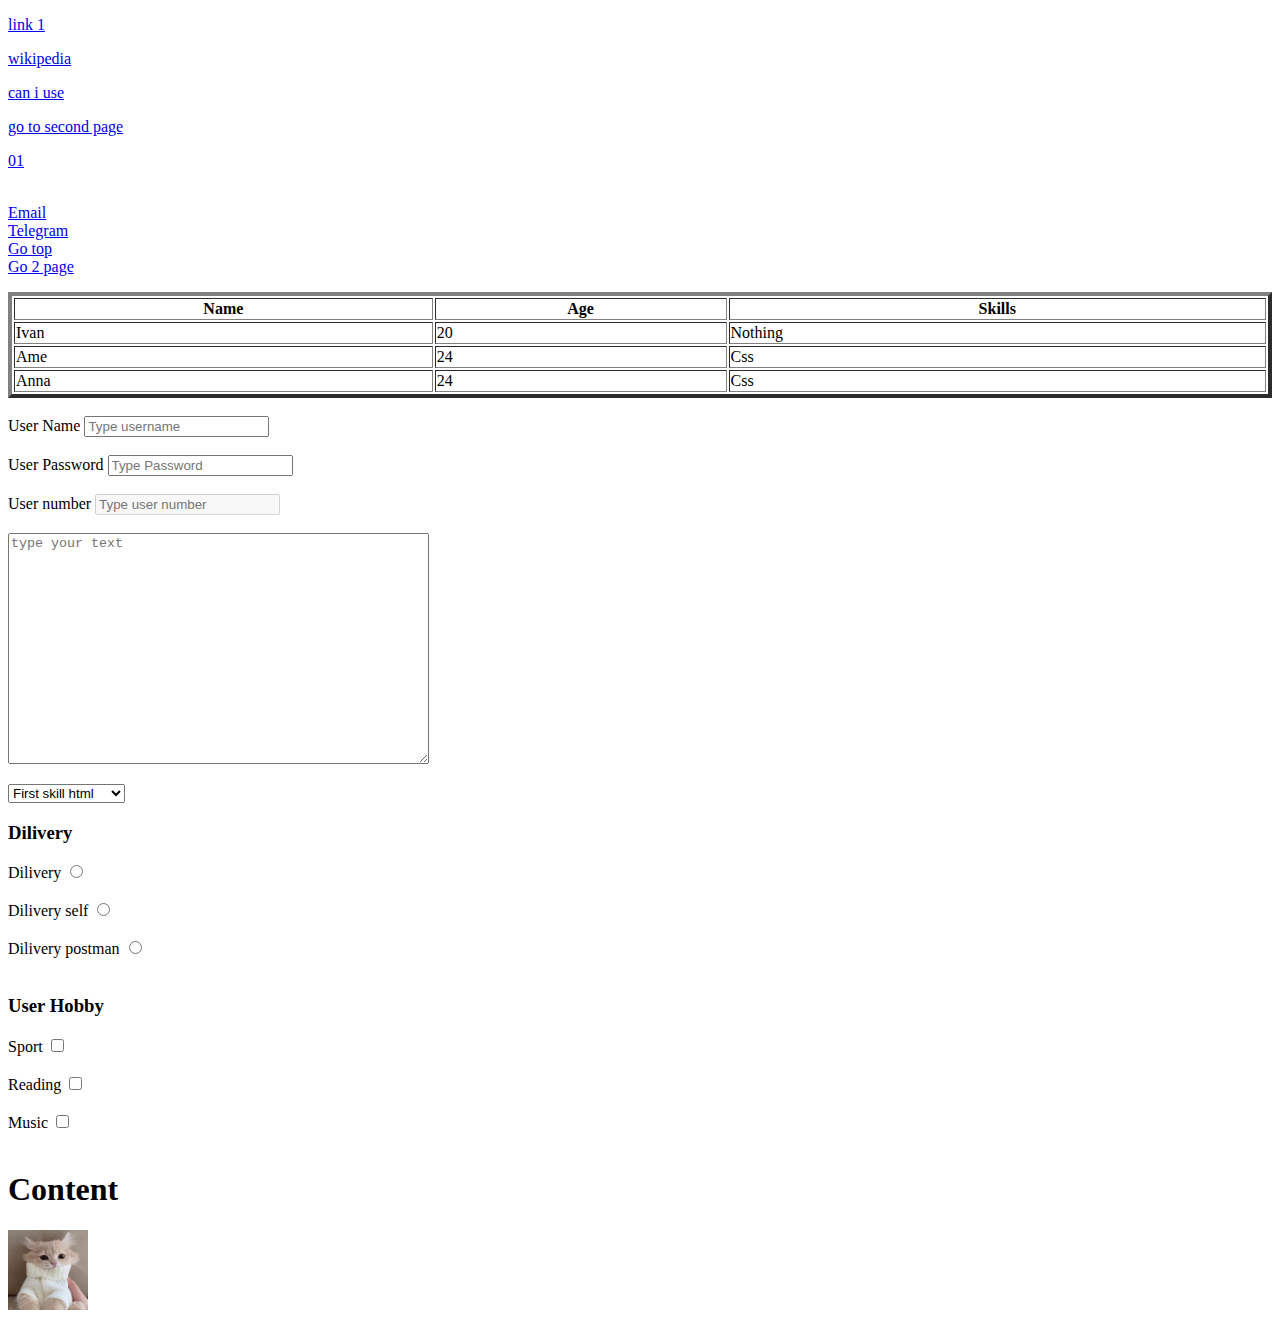
<file: 02/index.html>
<!DOCTYPE html>
<html lang="en">
<head>
    <meta charset="UTF-8">
    <meta name="viewport" content="width=device-width, initial-scale=1.0">
    <title>Document</title>
</head>
<body>

<nav>
<p id="top"><a href="#">link 1</a></p>
    
<p>
    <a href="https://ru.wikipedia.org/wiki/%D0%97%D0%B0%D0%B3%D0%BB%D0%B0%D0%B2%D0%BD%D0%B0%D1%8F_%D1%81%D1%82%D1%80%D0%B0%D0%BD%D0%B8%D1%86%D0%B0"> wikipedia </a>
</p>
    <p> <a href="https://caniuse.com/" target="_blank">can i use</a>
    </p>
<p id="second"> <a href="second.html"> go to second page </a> </p>
<p> <a href="../01/index.html "> 01 </a> </p>
<p>
    <br>
    <a href="mailtop:ilyamoorozov@gmail.com">Email</a>
    <br>
    <a href="https://web.telegram.org/k/#-2120244487">Telegram</a> 
    <br>
    <a href="#top">Go top</a>
    <br>
    <a href="#second"> Go 2 page</a>
</p>
<section>
    <table border="4" style="width: 100%;">
<thead>
    <tr>
        <th>
            Name
        </th>
        <th>
            Age
        </th>
        <th>
            Skills
        </th>
    </tr>
</thead>
<tbody>
<tr>
    <td>
        Ivan
    </td>
    <td>
        20
    </td>
    <td>
        Nothing
    </td>
</tr>
<tr>
    <td>
       Ame
    </td>
    <td>
        24
     </td>
    <td>
        Css
    </td>
</tr>
<tr>
    <td rowspan="2">
       Anna
    </td>
    <td>
        24
    </td>
    <td>
        Css
    </td>
</tr>


</tbody>
    </table>
</section>
<br>
<form action="">
<div>

    <label for="username">  User Name    </label>
    <input placeholder="Type username"  id ="username" type="text">
</div>
<br>
<div>

    <label for="userpassword">  User Password   </label>
    <input  placeholder="Type Password"  id ="userpassword" type="password">
</div>

<br>
<div>

    <label for="usernumber">  User number  </label>
    <input disabled placeholder="Type user number"  id ="usernumber" type="text">
</div>
<br>
<textarea name="message" id="message" placeholder="type your text" cols="50" rows="15"></textarea>
<p>
<select name="skills" id="skills">
<option value="1"> First skill html </option>
<option value="2"> Second skill css </option>
</select>
</p>

<div>
    <h3>
        Dilivery
    </h3>
    <div>
        <label for="post">  Dilivery    </label>
        <input  id ="post" name="Dilivery" type="radio"> 
    </div>
    <br>
    <div>
        <label for="self">  Dilivery  self  </label>
        <input  id ="self" name="Dilivery" type="radio"> 
    </div>
    <br>
    <div>
        <label for="postman">  Dilivery  postman </label>
        <input  id ="postman" name="Dilivery" type="radio"> 
    </div>
    <br> 
</div>

<div>
    <h3>
       User Hobby
    </h3>
    <div>
        <label for="sport">  Sport  </label>
        <input  id ="sport"  type="checkbox"> 
    </div>
    <br>
    <div>
        <label for="reading">  Reading  </label>
        <input  id ="reading"  type="checkbox"> 
    </div>
    <br>
    <div>
        <label for="music">  Music </label>
        <input  id ="music" type="checkbox"> 
    </div>
    <br> 
</div>

</form>

</nav>


<h1>
    Content
</h1>
<img src="ForImg/3114.jpg" width="80" height="80"  alt="cute cat">





</body>
</html>
</file>
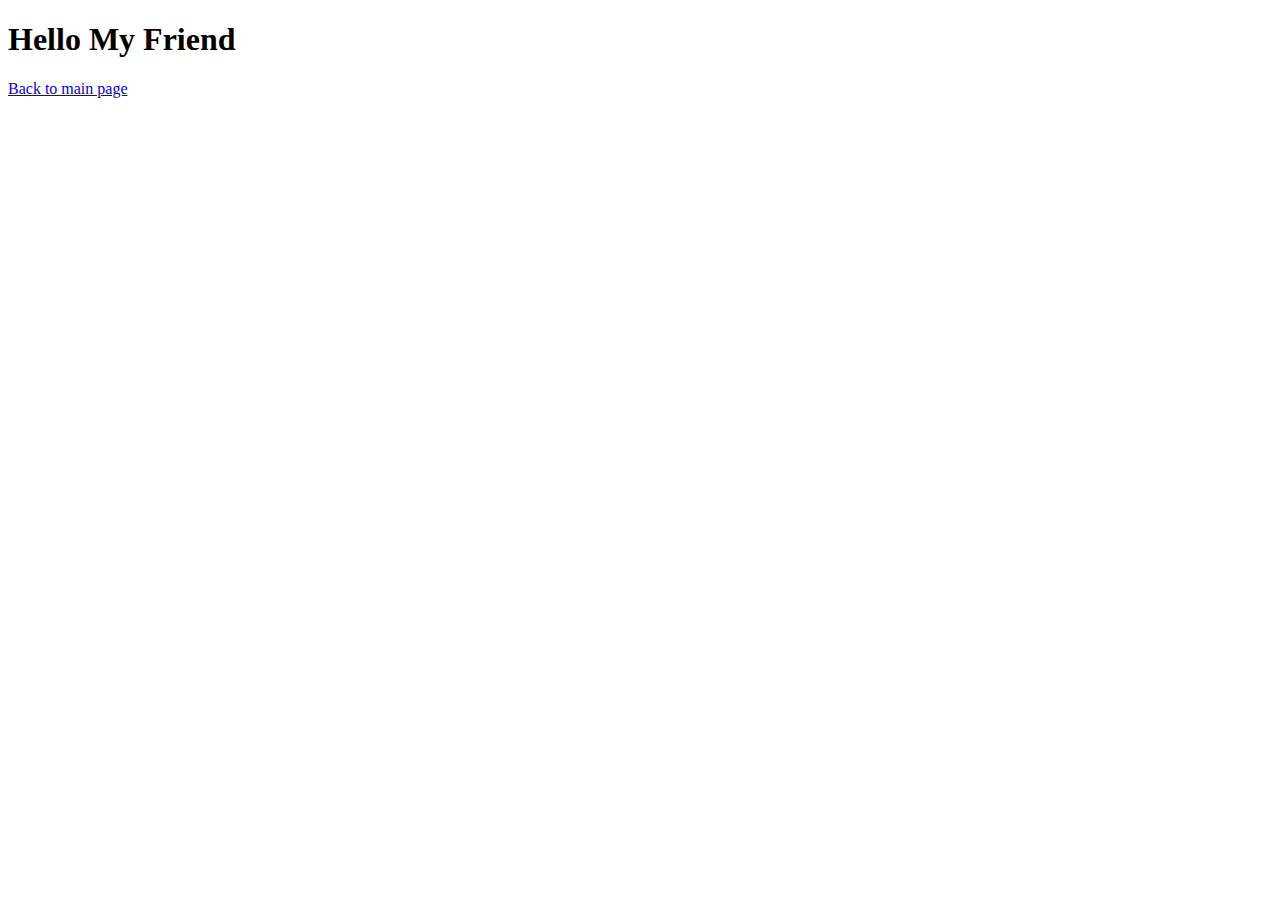
<file: 02/second.html>
<!DOCTYPE html>
<html lang="en">
<head>
    <meta charset="UTF-8">
    <meta name="viewport" content="width=, initial-scale=1.0">
    <title>Document</title>
</head>
<body>
<h1>Hello My Friend</h1>
<a href="index.html">Back to main page</a>
</body>
</html>
</file>
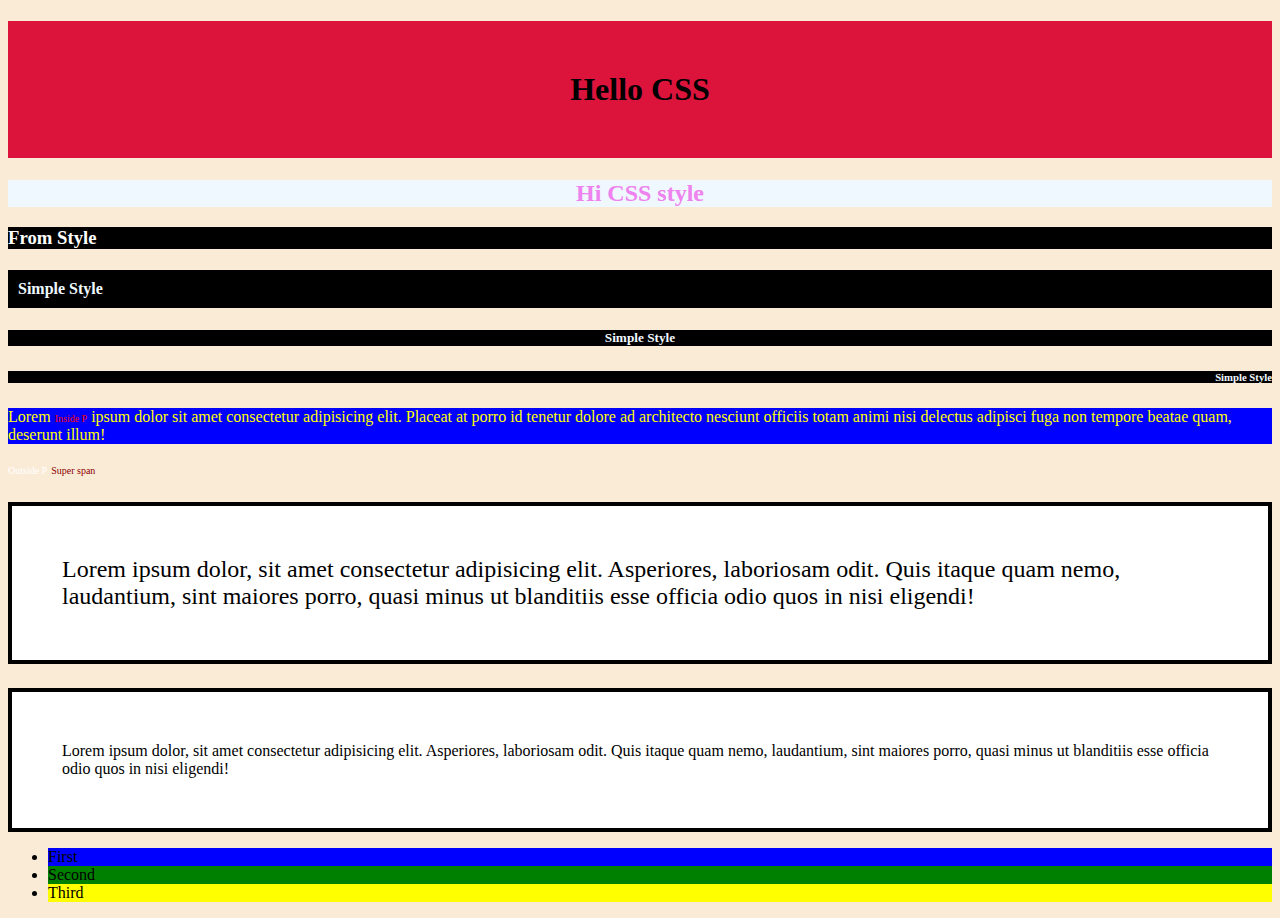
<file: 03/page.html>
<!DOCTYPE html>
<html lang="en">
<head>
    <meta charset="UTF-8">
    <meta name="viewport" content="width=device-width, initial-scale=1.0">
    <title>Document</title>
    <style>
    h2{
        background-color: aliceblue;
        text-align: center;
        color: violet;
    }
        </style>
        <link rel="stylesheet" href="style/page.css">
    
</head>
<body>
    <h1 style="background-color:crimson; text-align: center; padding: 50px;">
        Hello CSS
    </h1>
    <h2>
Hi CSS style

    </h2>
    <h3>
        From Style
    </h3>
     <h4>     Simple Style   </h4>
<h5>Simple Style </h5>
<h6>Simple Style </h6>
<p>
    Lorem <span>Inside P</span> ipsum dolor sit amet consectetur 
    adipisicing elit. Placeat at porro id 
    tenetur dolore ad architecto nesciunt 
    officiis totam animi nisi delectus adipisci
     fuga non tempore beatae quam, deserunt illum!
</p>
<span>Outside P</span>
<span id="super">Super span</span>
<p class="text-card big-text">
Lorem ipsum dolor, sit amet consectetur adipisicing elit. 
Asperiores, laboriosam odit. 
Quis itaque quam nemo, laudantium, sint maiores porro, quasi minus ut 
blanditiis esse officia odio quos in nisi eligendi!

</p>
<p class="text-card">
    Lorem ipsum dolor, sit amet consectetur adipisicing elit. 
    Asperiores, laboriosam odit. 
    Quis itaque quam nemo, laudantium, sint maiores porro, quasi minus ut 
    blanditiis esse officia odio quos in nisi eligendi!
</p>
    <ul>
        <li>First</li>
        <li>Second</li>
        <li>Third</li>
    </ul>



</body>
</html>
</file>
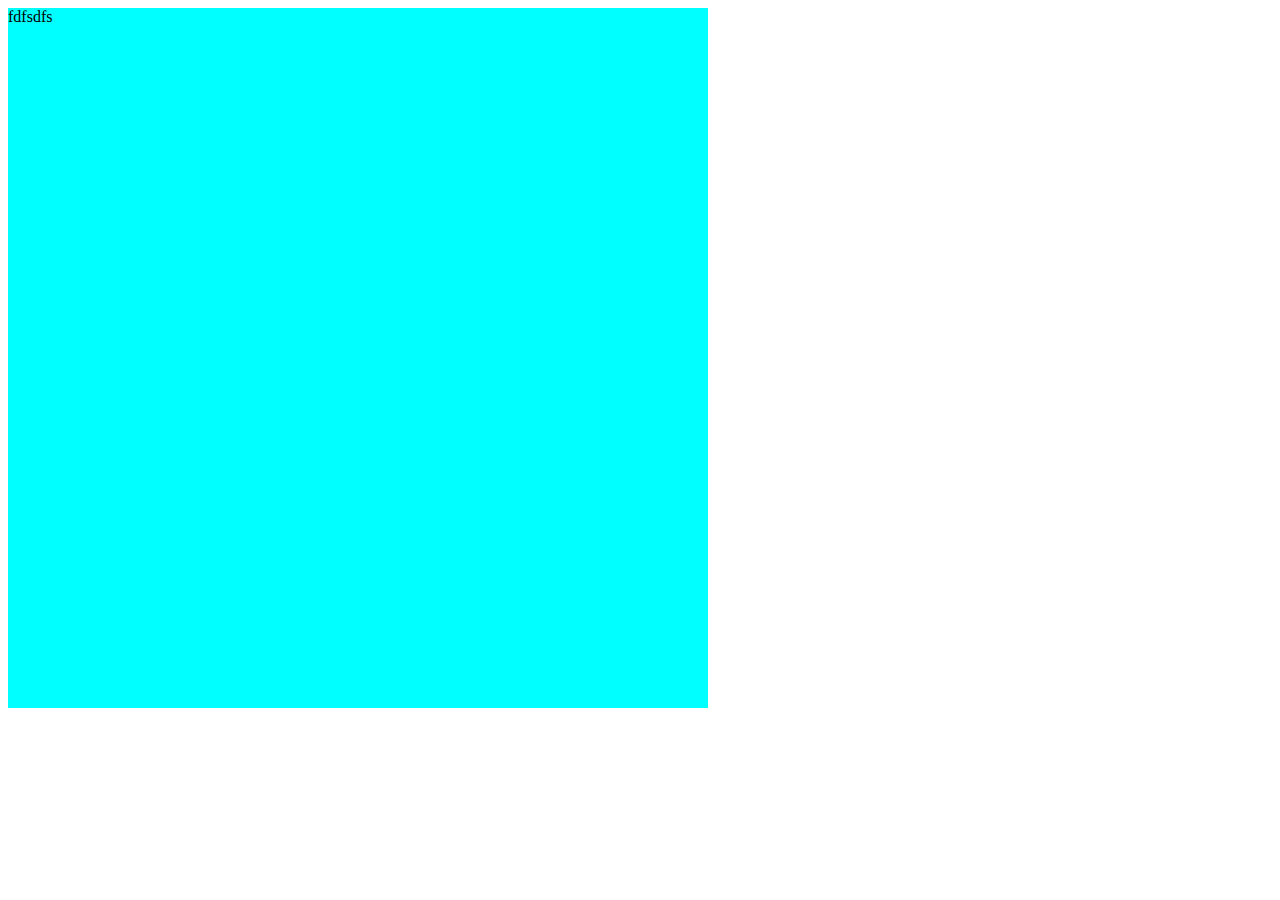
<file: 05/classwork5.html>
<!DOCTYPE html>
<html lang="en">
<head>
    <meta charset="UTF-8">
    <meta name="viewport" content="width=device-width, initial-scale=1.0">
    <title>Document</title>
    <link rel="stylesheet" href="background.css">
</head>
<body>
    <div class="bg-example">
        fdfsdfs
    </div>

</body>
</html>
</file>
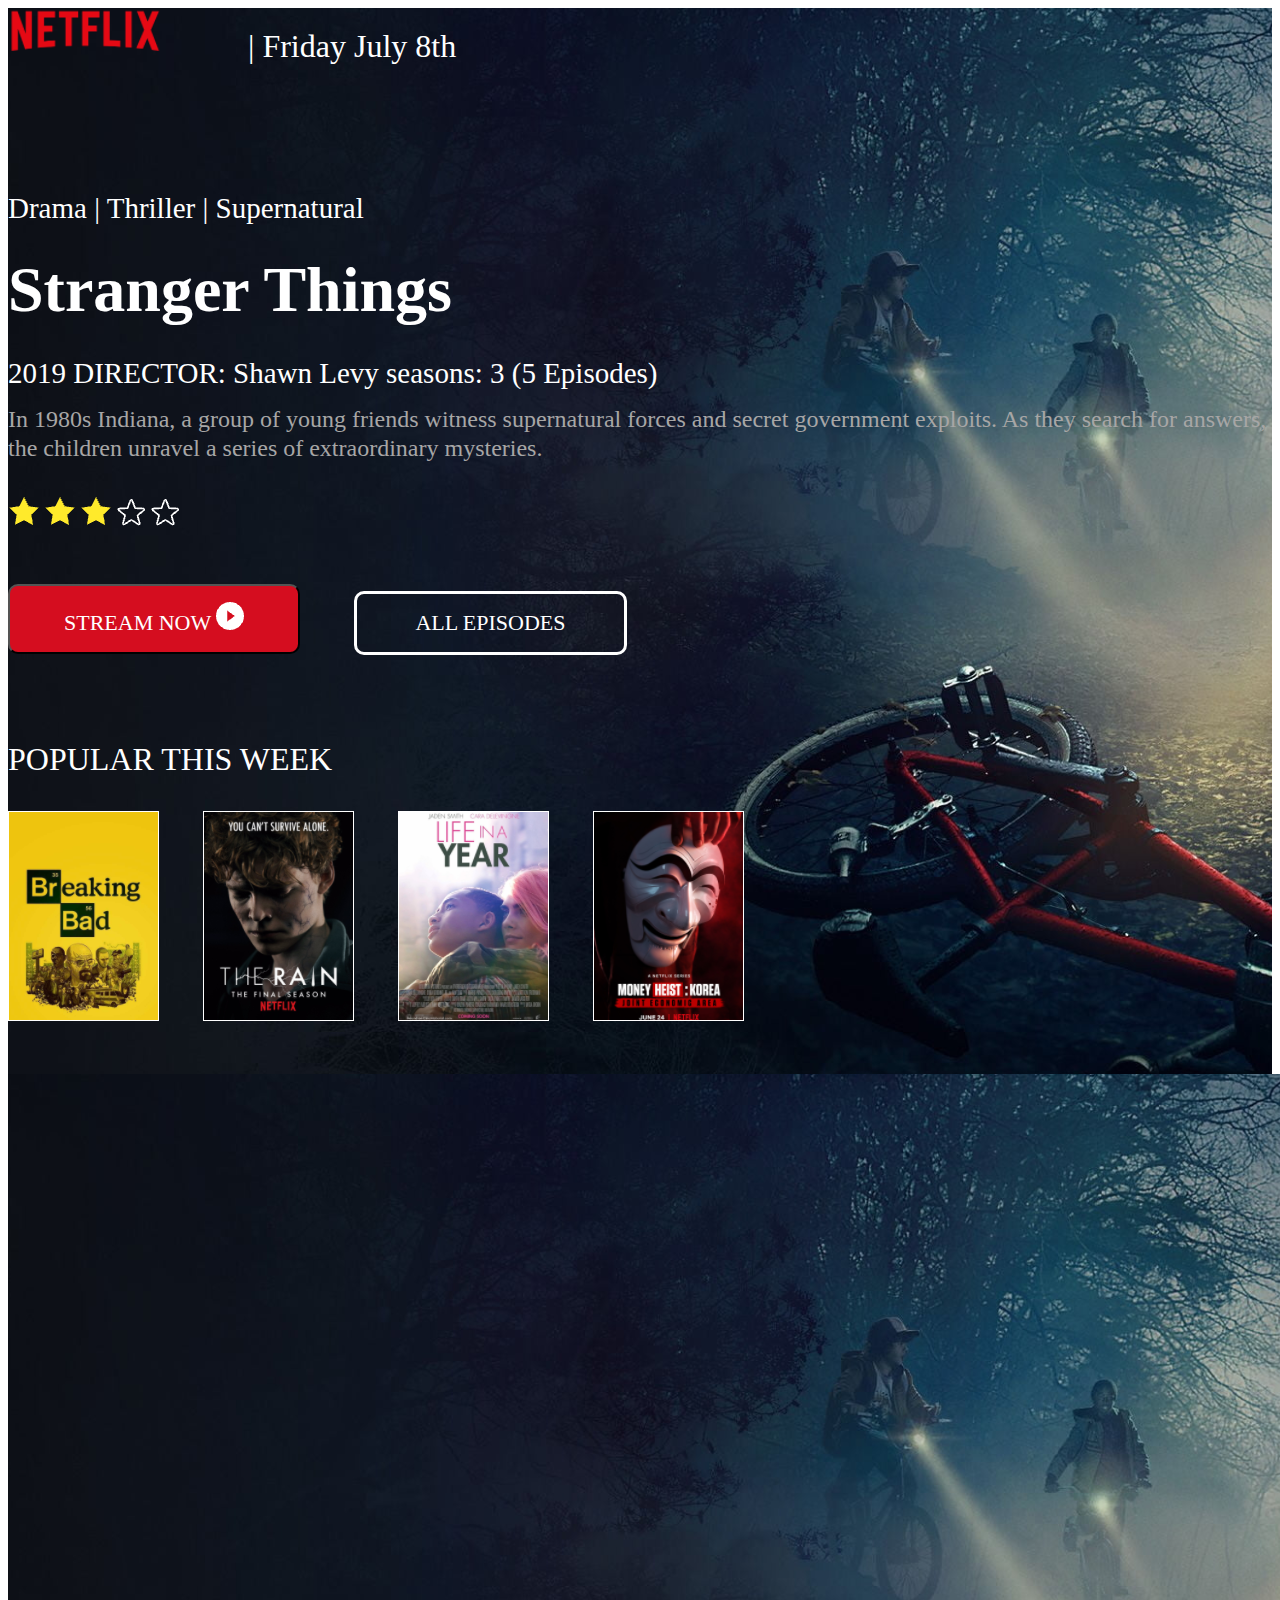
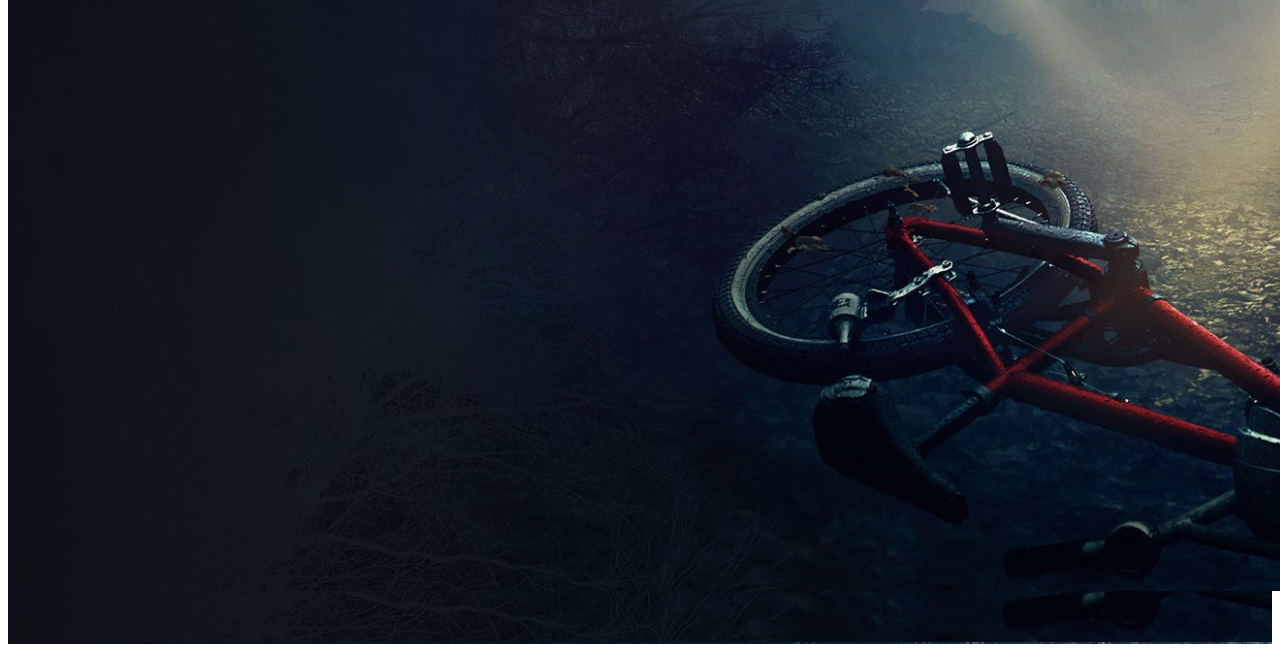
<file: 06/homework6-2.html>
<!DOCTYPE html>
<html lang="en">
<head>
    <meta charset="UTF-8">
    <meta name="viewport" content="width=device-width, initial-scale=1.0">
    <title>Document</title>
    <link rel="stylesheet" href="style-2.css">
</head>
<body>
<div class="background">
    <div>
        <img src="2page-img/netflix.png" alt="netflix"> 
        <h3 class="msg">
   | Friday July 8th
        </h3>
        <img src="2page-img/Find.png" alt="find" class="find">
        <img src="2page-img/Ellipse 2.png" alt="avatar" class="avatar">
    </div>
    <div> 
        <h2>
    Drama  |  Thriller  |  Supernatural
        </h2> 
     </div>
     <div>
        <h1>
            Stranger Things
        </h1>
     </div>
     <div>
        <h2>
            2019      DIRECTOR: Shawn Levy     seasons: 3 (5 Episodes)
        </h2>
     </div>
     <div>
        <h4> In 1980s Indiana, a group of young friends witness supernatural forces and secret government exploits. 
            As they search for answers, the children unravel a series of extraordinary mysteries.</h4>
     </div>
<div class="stars">
    <img src="2page-img/carbon_star-filled.png" alt="fullstar">
</div>
<div class="stars">
    <img src="2page-img/carbon_star-filled.png" alt="fullstar">
</div>
<div class="stars">
    <img src="2page-img/carbon_star-filled.png" alt="fullstar">
</div>
<div class="stars">
    <img src="2page-img/clarity_star-line.png" alt="emptystar">
</div>
<div class="stars">
    <img src="2page-img/clarity_star-line.png" alt="emptystar">
</div>
<div>
<button class="st1"> STREAM NOW <img src="2page-img/Vector11.png" alt="play"> </button>
<button class="st2"> ALL EPISODES </button>
</div>
<div>
    <h3 class="lastw">POPULAR THIS WEEK</h3>
</div>
<div class="pic">
    <img src="2page-img/Rectangle 6.png" alt="6">
</div>
<div class="pic">
    <img src="2page-img/Rectangle 7.png" alt="7">
</div>
<div class="pic">
    <img src="2page-img/Rectangle 8.png" alt="8">
</div>
<div class="pic">
    <img src="2page-img/Rectangle 9.png" alt="9">
</div>
<div class="pic">
    <img src="2page-img/Rectangle 1.png" alt="1">
</div>
</div>
</body>
</html>
</file>
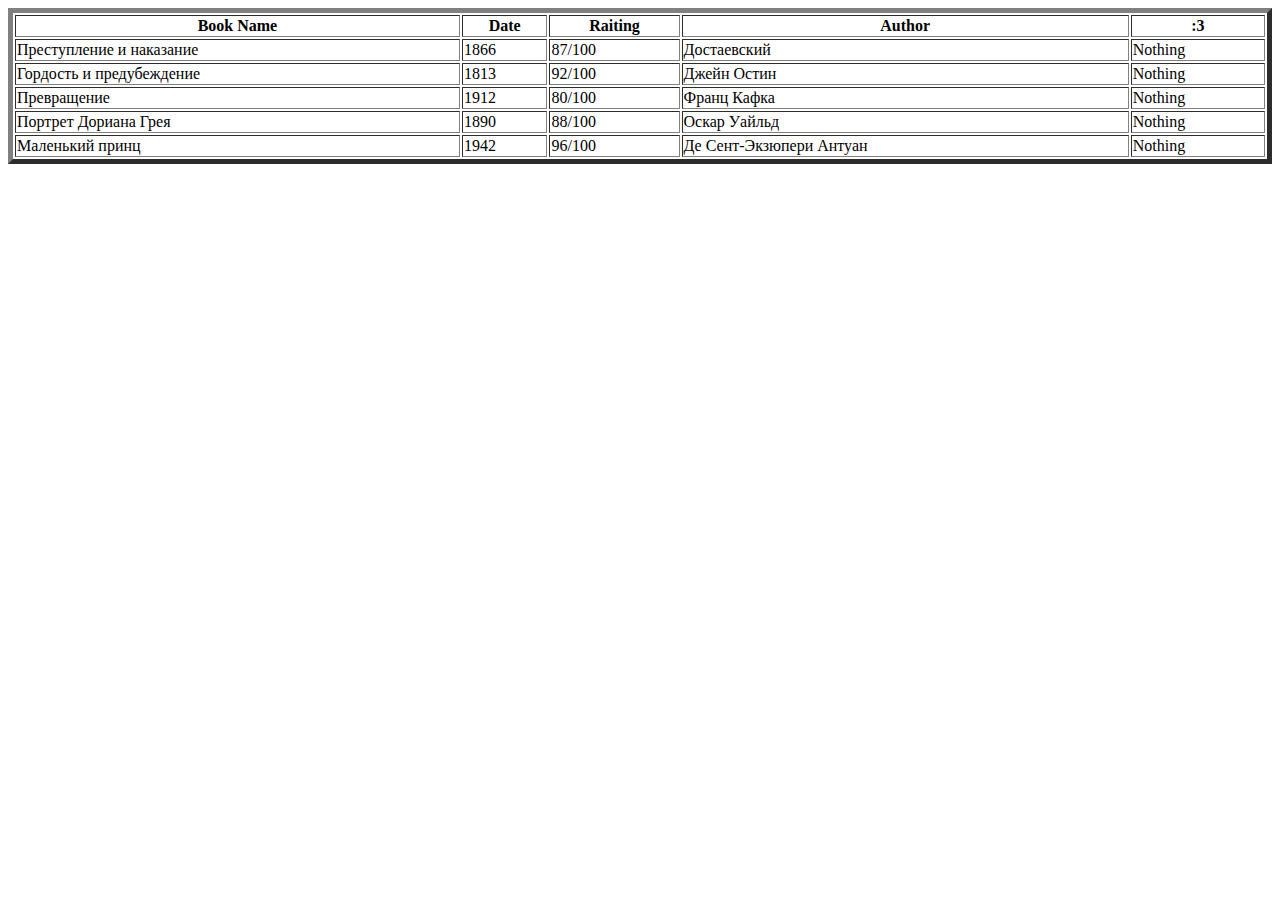
<file: 02/homework/2homework.html>
<!DOCTYPE html>
<html lang="en">
<head>
    <meta charset="UTF-8">
    <meta name="viewport" content="width=device-width, initial-scale=1.0">
    <title>Document</title>
</head>
<body>
    <section>
        <table border="5" style="width: 100%;">
    <thead>
        <tr>
            <th>
                Book Name
            </th>
            <th>
                Date
            </th>
            <th>
                Raiting
            </th>
            <th>
                Author
            </th>
            <th>
                :3
            </th>
        </tr>
    </thead>

    <tbody>
        <tr>
            <td>
                Преступление и наказание
            </td>
            <td>
            1866
            </td>
            <td>
               87/100   
            </td>
            <td>
                Достаевский
            </td>
            <td>
                Nothing
            </td>
        </tr>
        <tr>
            <td>
                Гордость и предубеждение
            </td>
            <td>
               1813
            </td>
            <td>
                92/100
            </td>
            <td>
                Джейн Остин
            </td>
            <td>
             Nothing
            </td>
        </tr>
    <tr>
        <td>
            Превращение
        </td>
        <td>
           1912
        </td>
        <td>
           80/100
        </td>
        <td>
            Франц Кафка
        </td>
        <td>
           Nothing
        </td>
    </tr>
    <tr>
        <td>
            Портрет Дориана Грея
        </td>
        <td>
            1890
         </td>
        <td>
            88/100
        </td>
        <td>
            Оскар Уайльд
        </td>
        <td>
            Nothing
        </td>
    </tr>
    <tr>
        <td rowspan="2">
            Маленький принц 
        </td>
        <td>
            1942
        </td>
        <td>
           96/100
        </td>
        <td>
     Де Сент-Экзюпери Антуан
        </td>
        <td>
           Nothing
        </td>
    </tr>
    
    
    </tbody>
        </table>
    </section>
</body>
</html>
</file>
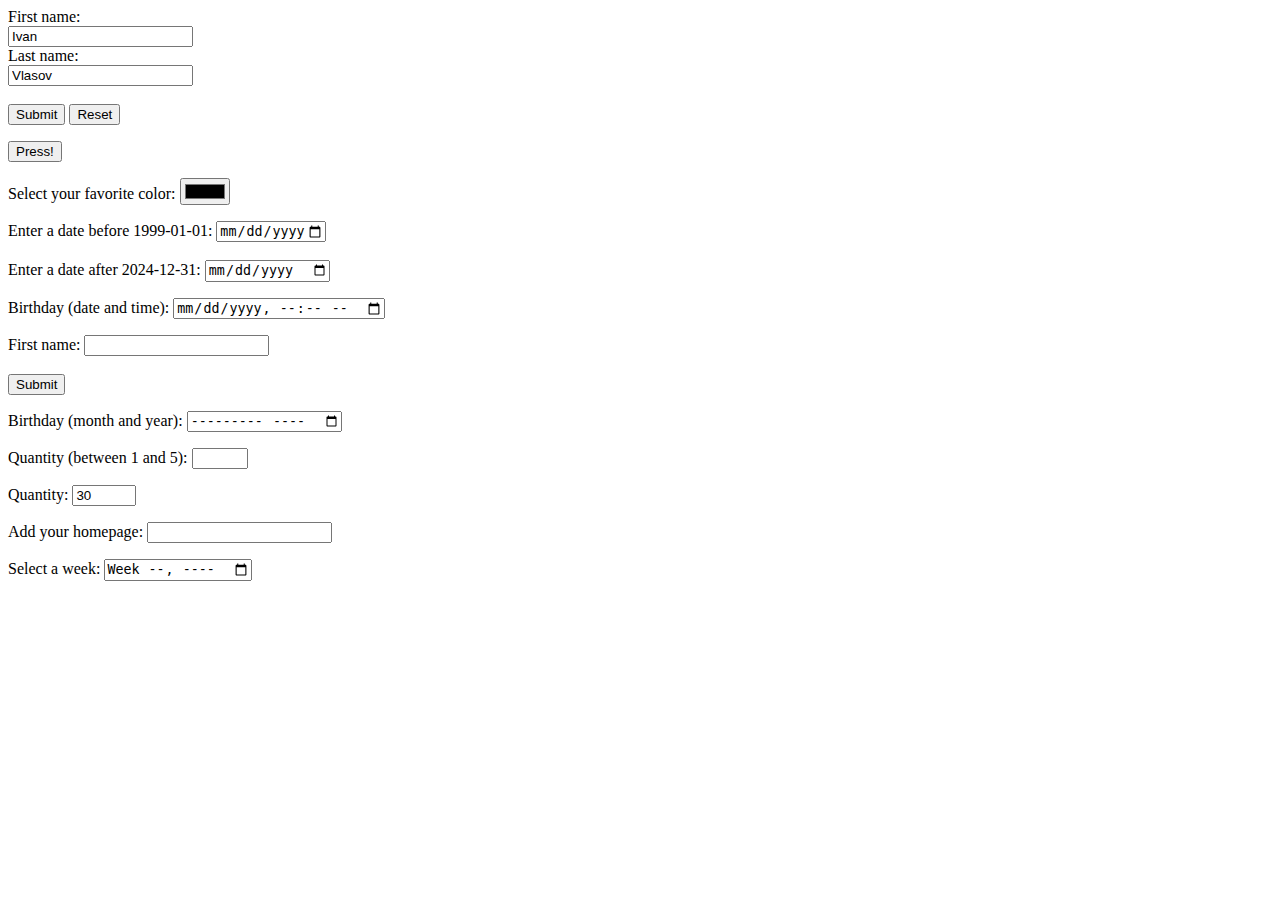
<file: 02/homework/homework.html>
<!DOCTYPE html>
<html lang="en">
<head>
    <meta charset="UTF-8">
    <meta name="viewport" content="width=device-width, initial-scale=1.0">
    <title>Document</title>
</head>
<body>
    
    <form action="">

        <label for="name">First name:</label><br>
        <input type="text" id="fname" name="fname" value="Ivan">
        <br>
        <label for="lname">Last name:</label>
        <br>
        <input type="text" id="lname" name="lname" value="Vlasov">
        <br>
        <br>
        <input type="submit" value="Submit">
        <input type="reset" value="Reset">
        <p>
        <input type="button" onclick="alert('Hi')" value="Press!">
        </p>
        <p>
            <label for="favcolor">Select your favorite color:</label>
            <input type="color" id="favcolor" name="favcolor">
        </p>
        <p>
  <label for="datemax">Enter a date before 1999-01-01:</label>
  <input type="date" id="datemax" name="datemax" max="1980-12-31"><br><br>
  <label for="datemin">Enter a date after 2024-12-31:</label>
  <input type="date" id="datemin" name="datemin" min="2025-01-01">
        </p>
        <p>
            <label for="birthdaytime">Birthday (date and time):</label>
            <input type="datetime-local" id="birthdaytime" name="birthdaytime">
        </p>
<p>
    <label for="fname">First name:</label>
    <input type="text" id="fname" name="fname"><br><br>
    <input type="hidden" id="custId" name="custId" value="3487">
    <input type="submit" value="Submit">
</p>
<p>
    <label for="bdaymonth">Birthday (month and year):</label>
    <input type="month" id="bdaymonth" name="bdaymonth">
</p>
    <p>
        <label for="quantity">Quantity (between 1 and 5):</label>
  <input type="number" id="quantity" name="quantity" min="10" max="15">
    </p>
    <p>

     <label for="quantity">Quantity:</label>
    <input type="number" id="quantity" name="quantity" min="0" max="100" step="15" value="30">
         
    </p>
    <p>
        <label for="homepage">Add your homepage:</label>
        <input type="url" id="homepage" name="homepage">
    </p>
    <p>
        <label for="week">Select a week:</label>
        <input type="week" id="week" name="week">
    </p>


</form>



</body>
</html>
</file>
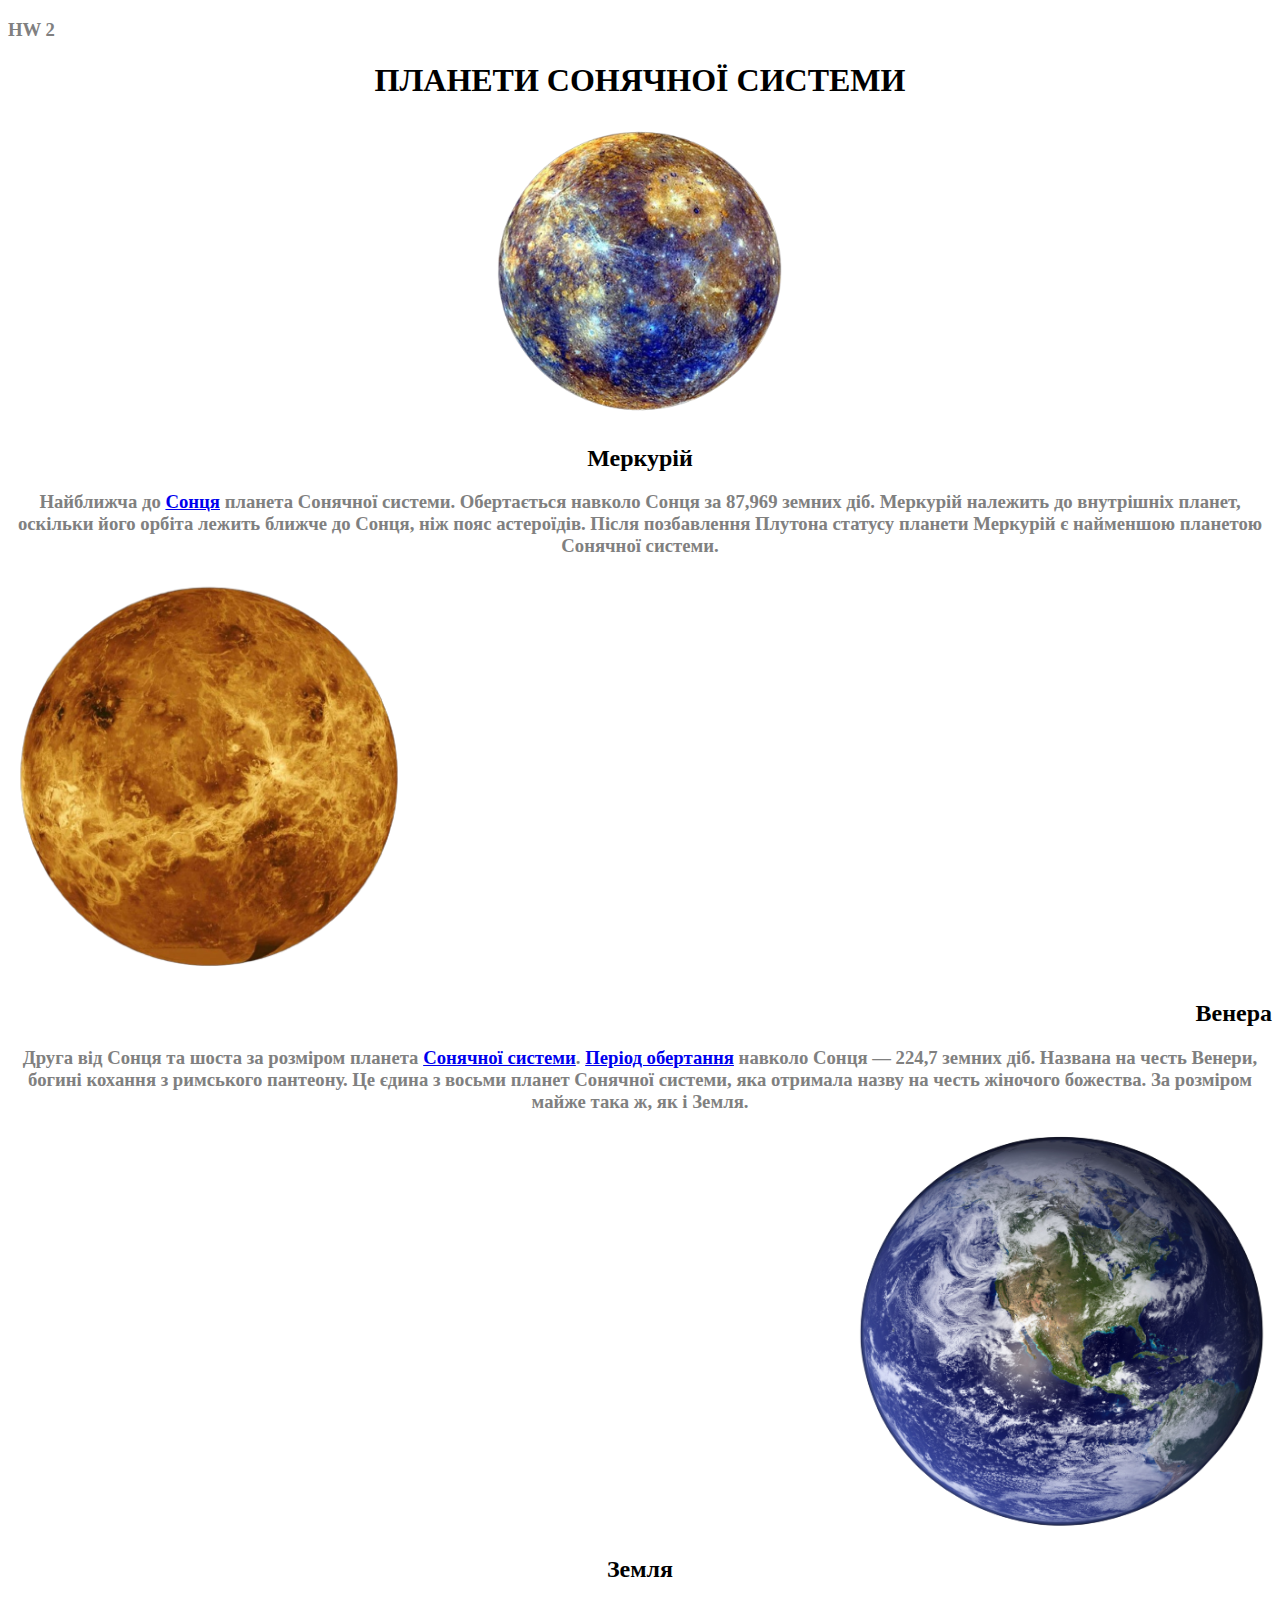
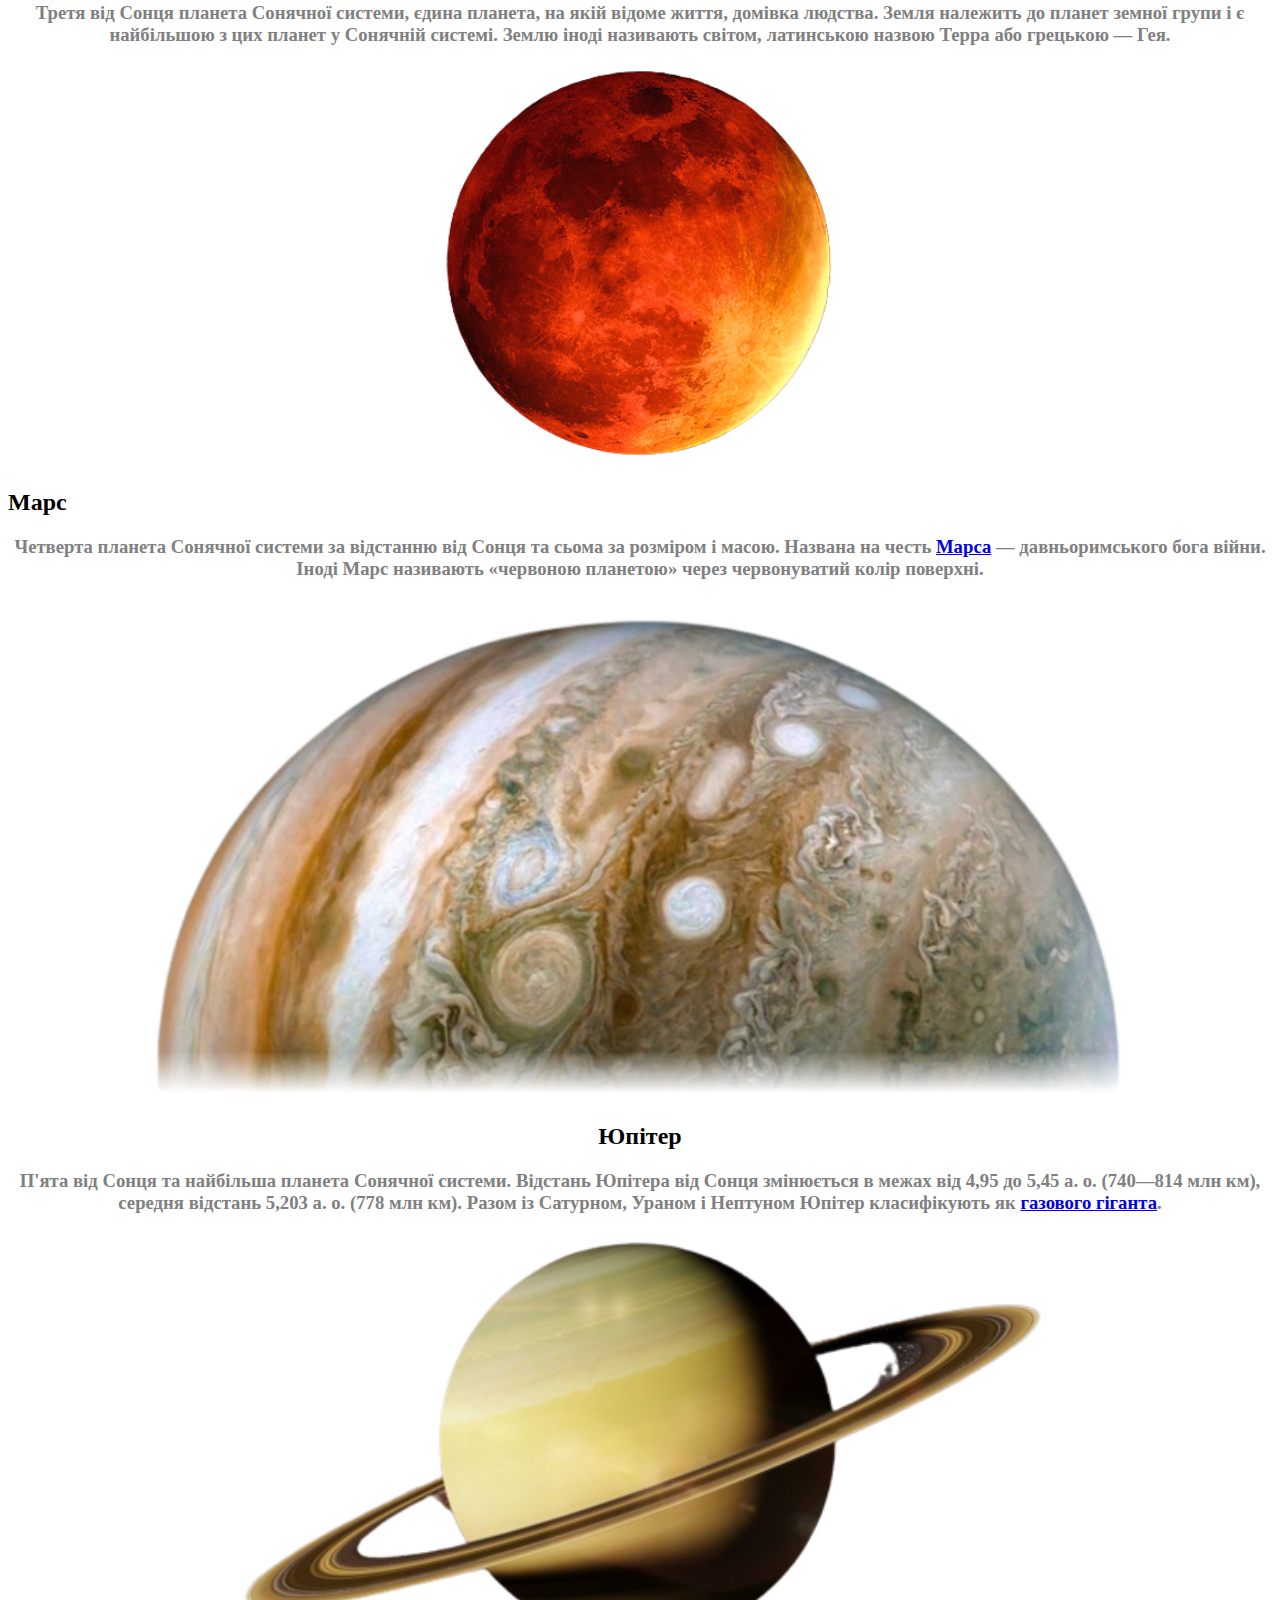
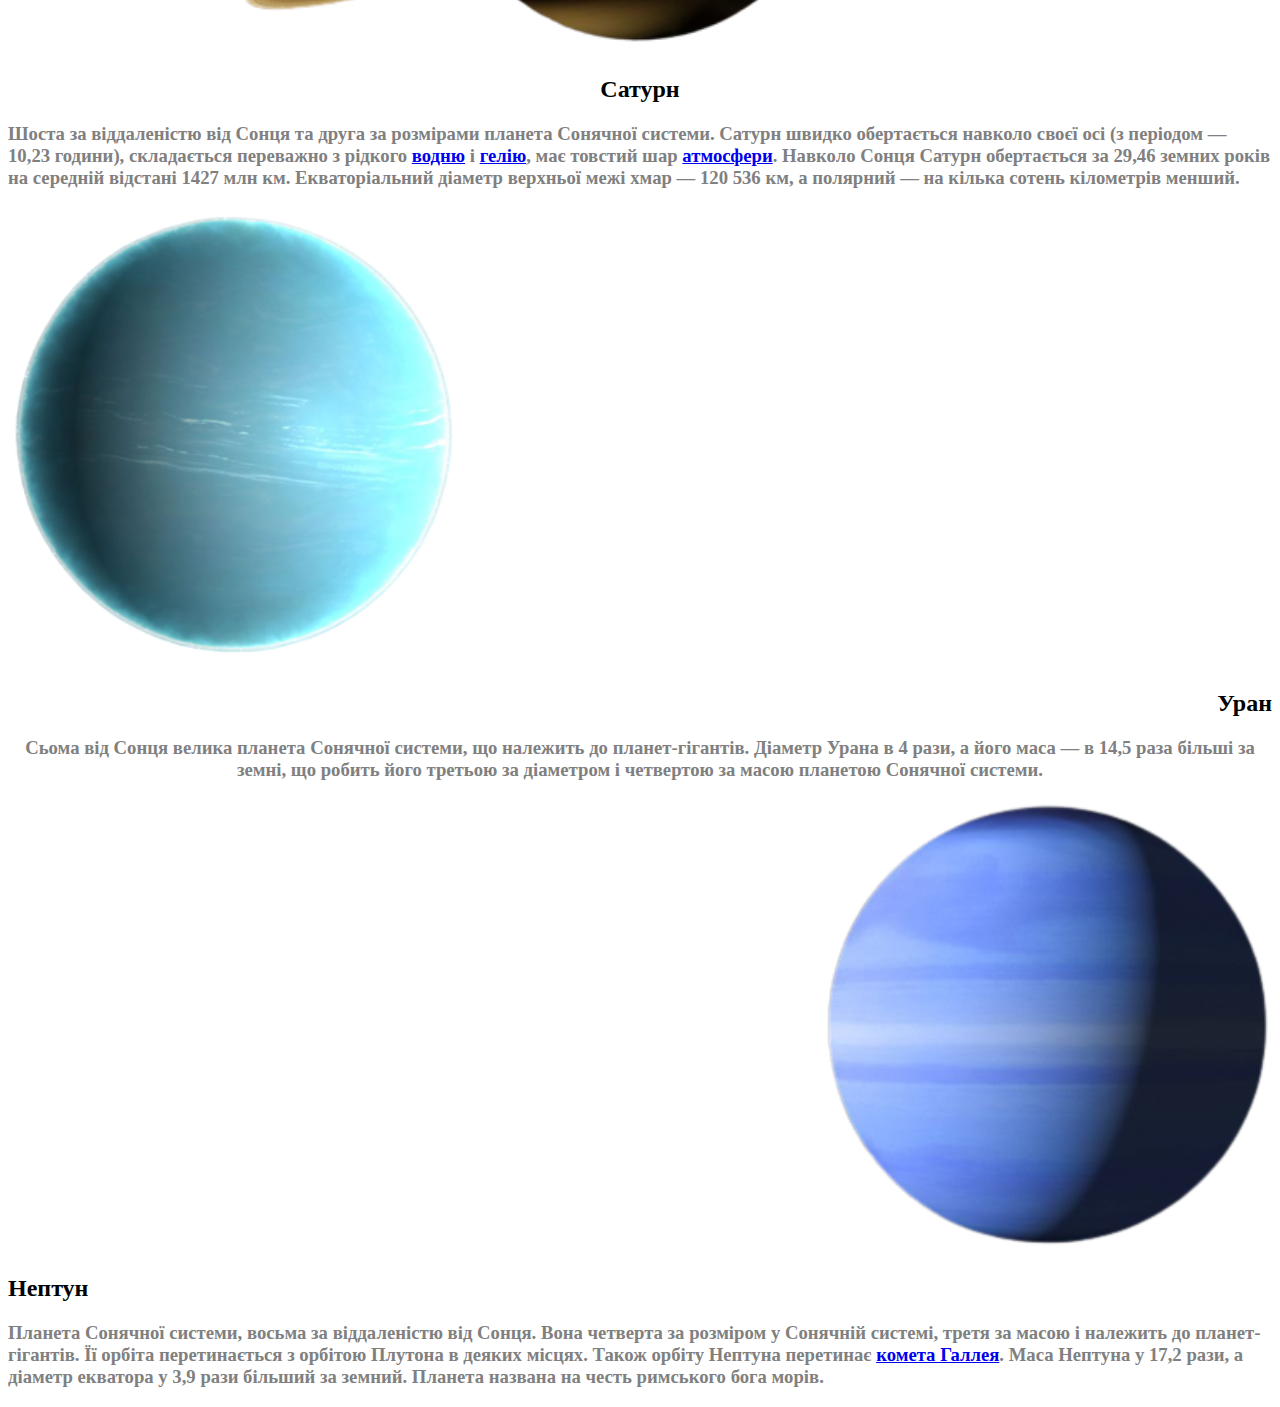
<file: 03/homework3/homework.html>
<!DOCTYPE html>
<html lang="en">
<head>
    <meta charset="UTF-8">
    <meta name="viewport" content="width=device-width, initial-scale=1.0">
    <title>Document</title>
</head>
<body>
    <link rel="stylesheet" href="style/style.css">

<h3>HW 2</h3>
<h1 class="center-content">
    ПЛАНЕТИ СОНЯЧНОЇ СИСТЕМИ
</h1>
<div class="center-content">
    <img src="img/меркурій.png" alt="mercury"> 
</div>
<h2 class="center-content">Меркурій</h2>
<h3 class="center-content">Найближча до <a href="https://ru.wikipedia.org/wiki/%D0%A1%D0%BE%D0%BB%D0%BD%D1%86%D0%B5">Сонця</a> планета Сонячної системи. 
    Обертається навколо Сонця за 87,969 земних діб. 
    Меркурій належить до внутрішніх планет, оскільки його орбіта лежить ближче до Сонця, ніж пояс астероїдів. 
    Після позбавлення Плутона статусу планети Меркурій є найменшою планетою Сонячної системи.</h3>
<div class="left-content">
    <img src="img/венера.png" alt="venera">
</div>
<h2 class="right-content">Венера</h2>
<h3 class="center-content">
 Друга від Сонця та шоста за розміром планета <a href="https://ru.wikipedia.org/wiki/%D0%A1%D0%BE%D0%BB%D0%BD%D0%B5%D1%87%D0%BD%D0%B0%D1%8F_%D1%81%D0%B8%D1%81%D1%82%D0%B5%D0%BC%D0%B0">Сонячної системи</a>. 
 <a href="https://ru.wikipedia.org/wiki/%D0%9F%D0%B5%D1%80%D0%B8%D0%BE%D0%B4_%D0%B2%D1%80%D0%B0%D1%89%D0%B5%D0%BD%D0%B8%D1%8F">Період обертання</a> навколо Сонця — 224,7 земних діб.
 Названа на честь Венери, богині кохання з римського пантеону. Це єдина з восьми планет Сонячної системи, яка отримала назву на честь жіночого божества.
 За розміром майже така ж, як і Земля.
</h3>
<div class="right-content">
    <img src="img/земля.png" alt="zemlya">
</div>
<h2 class="center-content">Земля</h2>
<h3 class="center-content">Третя від Сонця планета Сонячної системи, єдина планета, на якій відоме життя, домівка людства. 
    Земля належить до планет земної групи і є найбільшою з цих планет у Сонячній системі. 
    Землю іноді називають світом, латинською назвою Терра або грецькою — Гея.
</h3>
<div class="center-content">
    <img src="img/марс.png" alt="mars">
</div>
<h2 class="left-content">Марс</h2>
<h3 class="center-content">Четверта планета Сонячної системи за відстанню від Сонця та сьома за розміром і масою.
    Названа на честь <a href="https://ru.wikipedia.org/wiki/%D0%9C%D0%B0%D1%80%D1%81">Марса</a> — давньоримського бога війни. 
    Іноді Марс називають «червоною планетою» через червонуватий колір поверхні.
</h3>

<div class="center-content">
<img src="img/юпітер.png" alt="yupiter" width="1000" height="500">
</div>
<h2 class="center-content">Юпітер</h2>
<h3 class="center-content">П'ята від Сонця та найбільша планета Сонячної системи.
    Відстань Юпітера від Сонця змінюється в межах від 4,95 до 5,45 а. о. (740—814 млн км), середня відстань 5,203 а. о. (778 млн км).
    Разом із Сатурном, Ураном і Нептуном Юпітер класифікують як <a href="https://ru.wikipedia.org/wiki/%D0%93%D0%B0%D0%B7%D0%BE%D0%B2%D1%8B%D0%B5_%D0%B3%D0%B8%D0%B3%D0%B0%D0%BD%D1%82%D1%8B">газового гіганта</a>.
    </h3>
<div class="center-content">
    <img src="img/сатурн.png" alt="saturn">
</div>
<h2 class="center-content">Сатурн</h2>
<h3>
    Шоста за віддаленістю від Сонця та друга за розмірами планета Сонячної системи. 
    Сатурн швидко обертається навколо своєї осі (з періодом — 10,23 години), складається переважно з рідкого <a href="https://ru.wikipedia.org/wiki/%D0%92%D0%BE%D0%B4%D0%BE%D1%80%D0%BE%D0%B4">водню</a> і <a href="https://ru.wikipedia.org/wiki/%D0%93%D0%B5%D0%BB%D0%B8%D0%B9">гелію</a>, має товстий шар 
    <a href="https://ru.wikipedia.org/wiki/%D0%90%D1%82%D0%BC%D0%BE%D1%81%D1%84%D0%B5%D1%80%D0%B0">атмосфери</a>.
    Навколо Сонця Сатурн обертається за 29,46 земних років на середній відстані 1427 млн км.
    Екваторіальний діаметр верхньої межі хмар — 120 536 км, а полярний — на кілька сотень кілометрів менший.
    </h3>
<div class="left-content">
    <img src="img/уран.png" alt="uran">
</div>
<h2 class="right-content">Уран</h2>
<h3 class="center-content">
    Сьома від Сонця велика планета Сонячної системи, що належить до планет-гігантів. 
    Діаметр Урана в 4 рази, а його маса — в 14,5 раза більші за земні, що робить його третьою за діаметром і четвертою за масою планетою Сонячної системи.
</h3>
<div class="right-content">
    <img src="img/нептун.png" alt="neptun">
</div>
<h2 class="left-content">Нептун</h2>
<h3>
    Планета Сонячної системи, восьма за віддаленістю від Сонця. 
    Вона четверта за розміром у Сонячній системі, третя за масою і належить до планет-гігантів. 
    Її орбіта перетинається з орбітою Плутона в деяких місцях.
    Також орбіту Нептуна перетинає <a href="https://ru.wikipedia.org/wiki/%D0%9A%D0%BE%D0%BC%D0%B5%D1%82%D0%B0_%D0%93%D0%B0%D0%BB%D0%BB%D0%B5%D1%8F">комета Галлея</a>. 
    Маса Нептуна у 17,2 рази, а діаметр екватора у 3,9 рази більший за земний. Планета названа на честь римського бога морів.</h3>

</body>
</html>
</file>
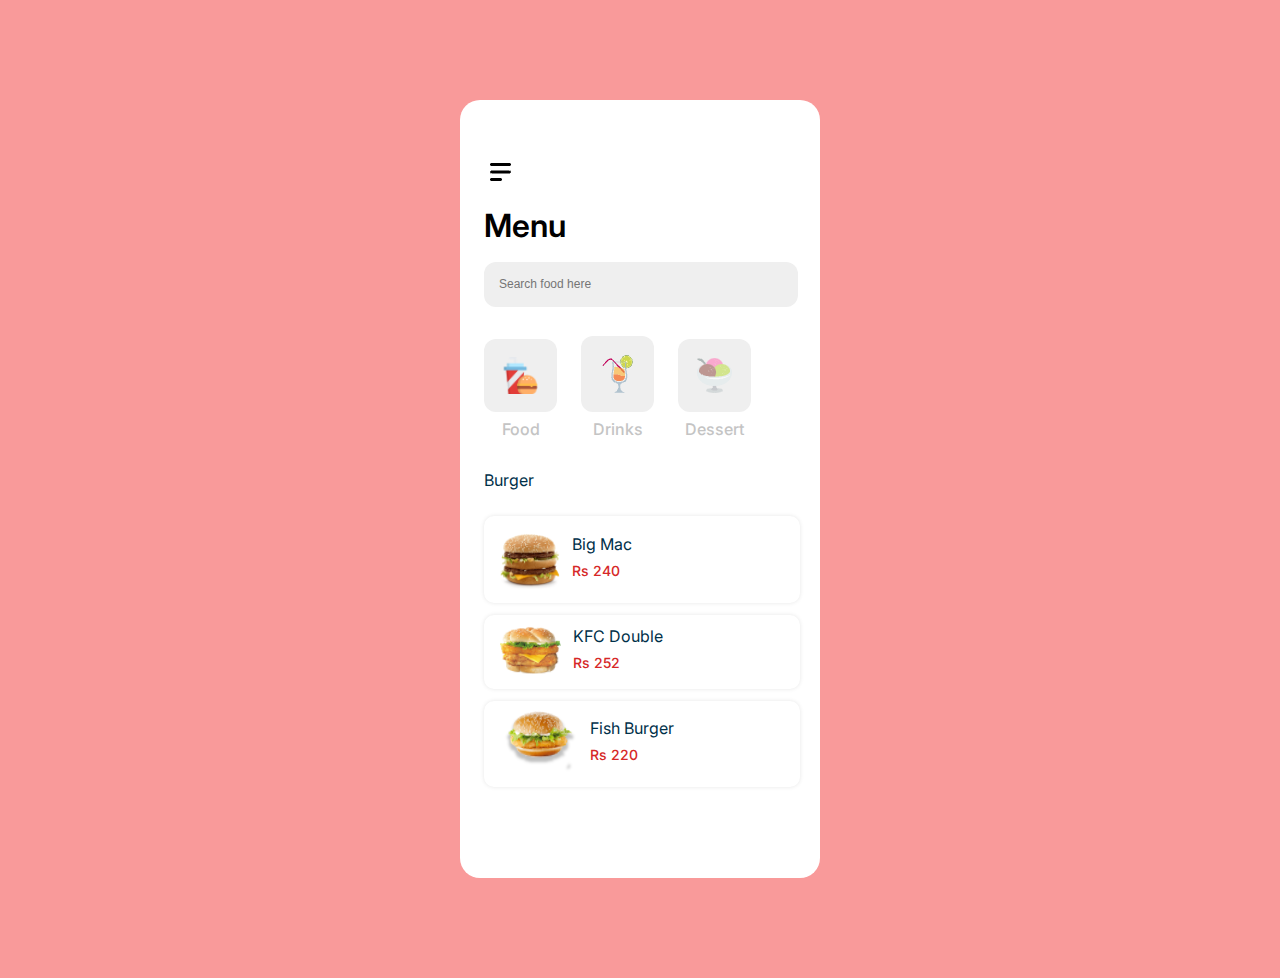
<file: 04/homework4/homework4.html>
<!DOCTYPE html>
<html lang="en">
<head>
    <meta charset="UTF-8">
    <meta name="viewport" content="width=device-width, initial-scale=1.0">
    <title>Document</title>
    <link rel="preconnect" href="https://fonts.googleapis.com">
<link rel="preconnect" href="https://fonts.gstatic.com" crossorigin>
<link href="https://fonts.googleapis.com/css2?family=Inter:wght@100..900&family=Roboto:ital,wght@0,100;0,300;0,400;0,500;0,700;0,900;1,100;1,300;1,400;1,500;1,700;1,900&display=swap" rel="stylesheet">
    <link rel="stylesheet" href="style.css">
</head>
<body>
<div class="wallpaper">
    <button class="menu-bt">
        <img src="img4/Vector.png" alt="vector">
    </button>
    <h1>
        Menu
    </h1>
    <form action="">
        <input placeholder="Search food here" type="text">
    </form>
    <div class="menu-items">
        <div class="menu-item">
            <div class="img-bg">
                <img src="img4/food.png" alt="prod">
            </div>
                <h3>
                    Food
                </h3>
        </div>
        <div class="menu-item">
            <div class="img-bg">
                <img src="img4/drink.png" alt="prod">
            </div>
                <h3>
                    Drinks
                </h3>
        </div>
        <div class="menu-item">
            <div class="img-bg">
                <img src="img4/ice.png" alt="prod">
            </div>
                <h3>
                    Dessert
                </h3>
        </div>
    </div>
    <h2>
        Burger
    </h2>
    <div class="propositions">
        <div class="proposition">
            <div class="img-block">
<img src="img4/ham.png" alt="ham">
            </div>
            <div class="text-block">
                <h4>Big Mac</h4>
                <h5>Rs 240</h5>
            </div>
        </div>
            <div class="proposition2">
           <div class="img-block">
                  <img src="img4/kfcf.png" alt="ham">
       </div>
         <div class="text-block">
         <h4>KFC Double</h4>
          <h5>Rs 252</h5>
            </div>
        </div>
        <div class="proposition3">
           <div class="img-block">
                <img src="img4/kfc.png" alt="ham">
                          </div>
                    <div class="text-block">
                <h4>Fish Burger</h4>
                 <h5>Rs 220</h5>
               </div>
            </div>
    </div>
</div>
</body>
</html>
</file>
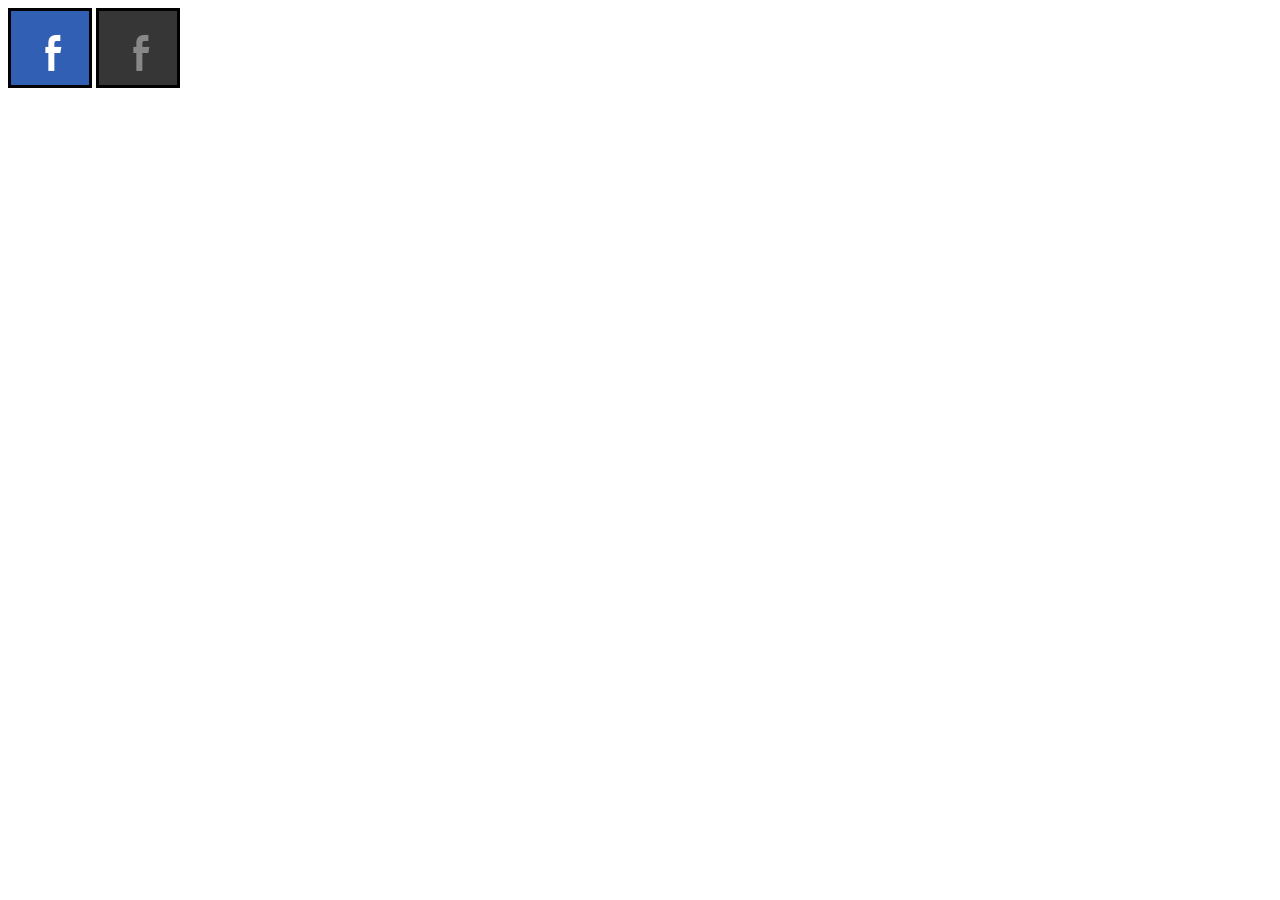
<file: 05/homework5/homework.html>
<!DOCTYPE html>
<html lang="en">
<head>
    <meta charset="UTF-8">
    <meta name="viewport" content="width=device-width, initial-scale=1.0">
    <title>Document</title>
    <link rel="stylesheet" href="style.css">
</head>
<body>
    <button class="fb-icon"></button>
    <button class="fb-icon disabled"></button>
</body>
</html>
</file>
<file: 03/style/page.css>
body{
    background-color: antiquewhite;
    
}
h3{
    color: rgb(255, 255, 255);
    background-color: black;

}
h4,h5,h6{
    color: aliceblue;
    background-color: black;
}
h4{
    border: 10px solid black;
}
h5{
    text-align: center;
}
h6{
    text-align: end;
}
span{
    color:white;
    font-size: 10px;
}
p{
    color: yellow;
    background-color: blue;
}
p span{
    color: red;
}
#super{
    color: darkred;
}   
.text-card{
    background-color: white;
    color: black;
    border: 4px solid black;
    padding: 50px;
}
.big-text{
    background-color: white;
    color: black;
    border: 4px solid black;
    padding: 50px;
    font-size: 24px;
}
ul li:first-child{
    background-color: blue;
}
ul li:last-child{
    background-color: yellow;
}
ul li:nth-child(2){
    background-color: green;
}
</file>
<file: 05/background.css>
.bg-example{
height: 700px;
width: 700px;
background-color: aqua;
}
.bg-example:hover{
    background-color: beige;
}
</file>
<file: 06/style-2.css>
.background{
background-image: url(2page-img/Rectangle\ 1.png);
}
.netflix{
    /* netflix-logo-png-2562 1 */
position: absolute;
width: 156px;
height: 48.33px;
left: 80px;
right: 1492px;
top: 70px;
bottom: 998.67px;
margin-left: 45px;
margin-bottom: 115px;
}
.msg{
    /* Friday July 8th */
    margin-top: 70px;
    margin-left: 80px;
    display: inline;
}
.find{
    margin-left: 1400px;
    margin-right: 15px;
    display: inline-block;
}
.avatar{
    margin-left: 1450px;
    display: inline-block;
}
.stars{
    display: inline-block;
    margin-bottom: 53px;
}
h1{
    color:white;
    margin-bottom: 45px;
    color: rgb(255, 255, 255);
font-family: Inter;
font-size: 64px;
font-weight: 800;
line-height: 77px;
letter-spacing: 5.5%;
text-align: left;
}
h2{
    color:white;
    font-family: Inter;
font-size: 29px;
font-weight: 400;
line-height: 0px;
letter-spacing: 0%;
text-align: left;
}
h3{
    color:white;
    color: rgb(255, 255, 255);
font-family: Inter;
font-size: 32px;
font-weight: 500;
line-height: 39px;
letter-spacing: 0%;
text-align: left;
}
h4{
    color: rgb(167, 166, 166);
    font-family: Inter;
    font-size: 24px;
    font-weight: 400;
    line-height: 29px;
}
.st1{
    border-radius: 10px;
background: rgb(213, 13, 31);
color: rgb(255, 255, 255);
font-family: Inter;
font-size: 22px;
font-weight: 500;
padding: 16px 54px 16px 54px;
margin-right: 50px;
margin-bottom: 54px;
}
.st2{
    color: rgb(255, 255, 255);
font-family: Inter;
font-size: 22px;
font-weight: 500;
background-color: transparent;
box-sizing: border-box;
border: 3px solid rgb(255, 255, 255);
border-radius: 10px;
padding:16px 58px 16px 58px;
}
.lastw{
    margin-bottom: 32px;
}
.pic{
    display: inline-block;
    margin-right: 40px;
    margin-bottom: 49px;
}
</file>
<file: 03/homework3/style/style.css>
body{
    background-color: white;
}
h3,h4{
    color: gray;
}
.center-content{
    text-align: center;  
}
.right-content{
    text-align: right;
}
.left-content{
    text-align: left;
}
</file>
<file: 04/homework4/style.css>
*{
    box-sizing: border-box;
}
body{
background: rgb(249, 154, 154);
font-family: "Inter", sans-serif;
font-style: normal;
font-optical-sizing: auto;
font-variation-settings:
"slnt" 0;
}
.wallpaper{
    padding: 62px 20px 91px 24px;
width: 360px;
margin: 100px auto;
border-radius: 20px;
background: rgb(255, 255, 255);
}
.menu-bt{
    background-color: transparent;
    border: none;
}
h1{
    margin: 21px 0 17px 0;
    color: rgb(0, 0, 0);

font-size: 32px;
font-weight: 600;
line-height: 39px;
}
input{
border-radius: 12px;
background: rgb(239, 239, 239);
padding: 15px;
border: none;
color: rgb(153, 153, 153);
font-size: 12px;
font-weight: 400;
line-height: 15px;
width: 314px;
}
.menu-items{
    margin-top: 29px;
    margin-bottom: 32px;
    font-size: 0;
}
.menu-item{
    display: inline-block;
    margin-right: 24px;
}
.menu-item:last-child{
    margin-right: 0;
}
.menu-item h3{
    color: rgb(196, 196, 196);
font-size: 16px;
font-weight: 500;
line-height: 19px;
text-align: center;
margin: 8px 0 0 0;
}
.img-bg{
 padding: 18px;
 text-align: center;
 border-radius: 12px;
background: rgb(239, 239, 239);
}
.menu-item:hover h3{
    color:black;
}
.menu-item:hover .img-bg{
    background-color:rgb(234, 226, 183);
}
h2{
color: rgb(0, 48, 73);
font-size: 16px;
font-weight: 400;
line-height: 19px;
margin-bottom: 26px;
margin-top: 0;
}
.proposition{
 border-radius: 10px;
box-shadow: 0px 0px 4px 0px rgb(230, 230, 230);
background: rgb(255, 255, 255);
padding: 6px 16px 12px 16px;
font-size: 0;
margin-bottom: 12px;
}
.img-block, .text-block{
display: inline-block;
vertical-align: middle;

}
.text-block{
    padding-left: 12px;
}
.text-block h4{
    color: rgb(0, 48, 73);
    font-size: 16px;
    font-weight: 400;
    line-height: 19px;
    margin-bottom: 8px;
    margin-top: 0;
}
.text-block h5{
    color: rgb(214, 40, 40);
    font-size: 14px;
    font-weight: 500;
    line-height: 17px;
    margin: 0;
}
.proposition2{
    border-radius: 10px;
   box-shadow: 0px 0px 4px 0px rgb(230, 230, 230);
   background: rgb(255, 255, 255);
   padding: 6px 16px 12px 16px;
   font-size: 0;
   margin-bottom: 12px;
   }
   .proposition3{
    border-radius: 10px;
   box-shadow: 0px 0px 4px 0px rgb(230, 230, 230);
   background: rgb(255, 255, 255);
   padding: 6px 16px 12px 16px;
   font-size: 0;
   margin-bottom: 0;
   }
</file>
<file: 05/homework5/style.css>
.fb-icon{
    border: 3px solid black;
    width: 84px;
    height: 80px;
    background-image: url(img/sprite-icon-29.jpg);
    background-position: left 0px top -84px;
}
.fb-icon:hover{
    background-position: left 0px top 0px;
 }
.fb-icon.disabled{
    border: 3px solid black;
    width: 84px;
    height: 80px;
    background-image: url(img/sprite-icon-29.jpg);
    background-position: left 0px top -168px;
}
</file>
